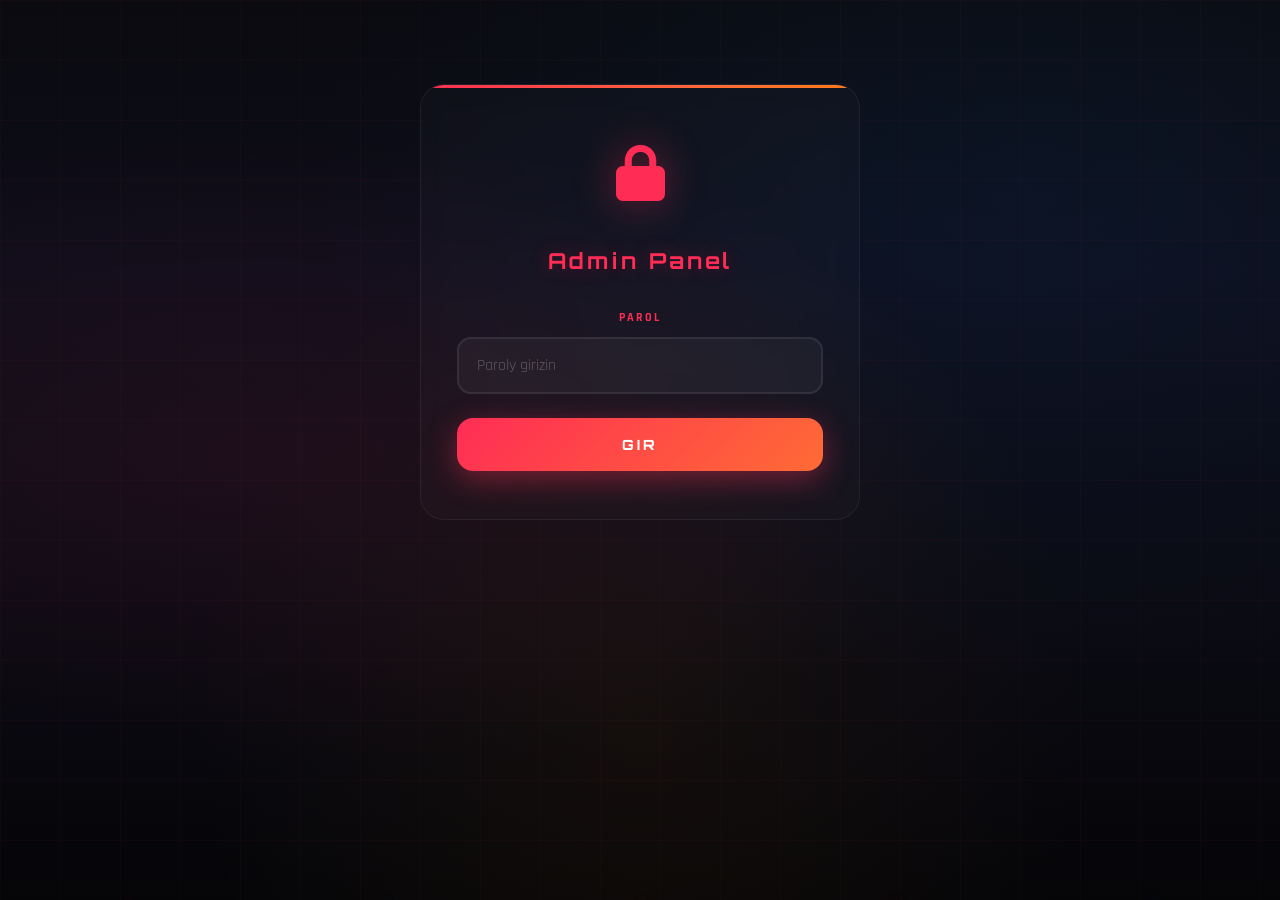
<file: templates/admin_login.html>
<!DOCTYPE html>
<html lang="tk">
<head>
    <meta charset="UTF-8">
    <meta name="viewport" content="width=device-width, initial-scale=1.0">
    <meta name="robots" content="noindex, nofollow">
    <title>Admin - PUBG Turnuvasy</title>
    <link rel="stylesheet" href="/static/css/style.css">
    <link href="https://fonts.googleapis.com/css2?family=Orbitron:wght@400;700;900&family=Rajdhani:wght@400;500;700&display=swap" rel="stylesheet">
    <link rel="stylesheet" href="https://cdnjs.cloudflare.com/ajax/libs/font-awesome/6.5.1/css/all.min.css">
</head>
<body>
    <div class="bg-animation">
        <div class="particle"></div>
        <div class="particle"></div>
        <div class="particle"></div>
        <div class="particle"></div>
        <div class="particle"></div>
    </div>
    <div class="container main-content">
        <div class="admin-login-box">
            <div class="admin-icon"><i class="fas fa-lock"></i></div>
            <h1>Admin Panel</h1>
            <form id="admin-login-form" novalidate>
                <div class="form-group">
                    <label for="sifre">Parol</label>
                    <input type="password" id="sifre" placeholder="Paroly girizin" required minlength="6" autocomplete="current-password">
                </div>
                <button type="submit" class="btn-submit" id="login-btn">
                    <span class="btn-text">GIR</span>
                </button>
            </form>
        </div>
    </div>

    <script>
        document.getElementById('admin-login-form').addEventListener('submit', async function(e) {
            e.preventDefault();
            const sifre = document.getElementById('sifre').value;
            if (sifre.length < 6) {
                alert('Parol 6 harpdan uly bolmaly!');
                return;
            }

            const btn = document.getElementById('login-btn');
            const btnText = btn.querySelector('.btn-text');
            btnText.textContent = 'Girilyar...';
            btn.disabled = true;

            try {
                const response = await fetch('/api/admin-login', {
                    method: 'POST',
                    headers: { 'Content-Type': 'application/json' },
                    body: JSON.stringify({ sifre: sifre }),
                    credentials: 'same-origin'
                });

                if (response.status === 429) {
                    alert('Gaty kop synanyshyk! 1 minut garashyn.');
                    btnText.textContent = 'GIR';
                    btn.disabled = false;
                    return;
                }

                if (!response.ok) throw new Error('Server yalnyslygy: ' + response.status);

                const result = await response.json();
                if (result.success) {
                    window.location.href = '/admin/panel';
                } else {
                    alert(result.message || 'Parol nadogry!');
                    btnText.textContent = 'GIR';
                    btn.disabled = false;
                }
            } catch (error) {
                alert('Yalnyslyk: ' + error.message);
                btnText.textContent = 'GIR';
                btn.disabled = false;
            }
        });
    </script>
</body>
</html>
</file>
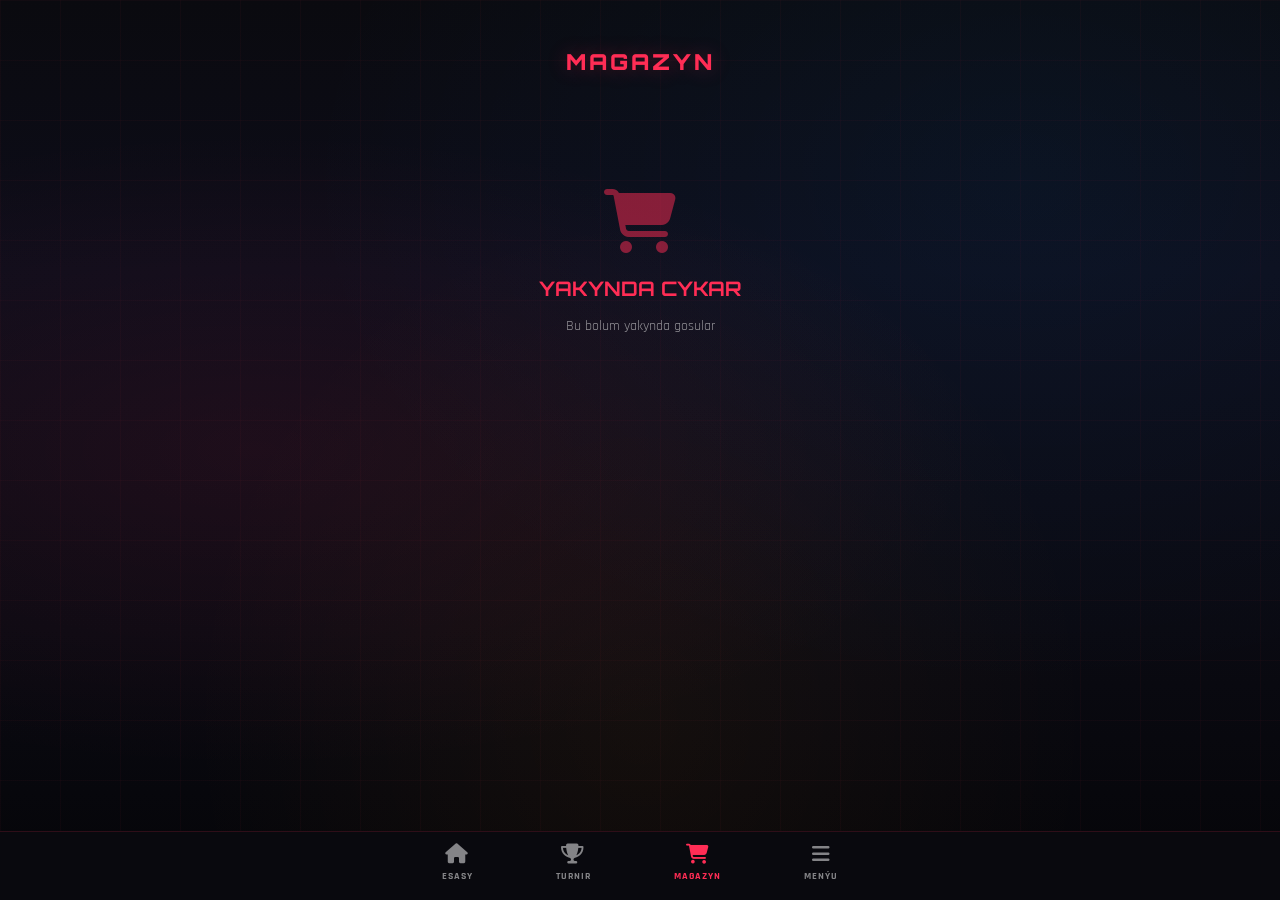
<file: templates/magazyn.html>
<!DOCTYPE html>
<html lang="tk">
<head>
    <meta charset="UTF-8">
    <meta name="viewport" content="width=device-width, initial-scale=1.0">
    <title>Magazyn - PUBG Turnuvasy</title>
    <link rel="stylesheet" href="/static/css/style.css">
    <link href="https://fonts.googleapis.com/css2?family=Orbitron:wght@400;700;900&family=Rajdhani:wght@400;500;700&display=swap" rel="stylesheet">
    <link rel="stylesheet" href="https://cdnjs.cloudflare.com/ajax/libs/font-awesome/6.5.1/css/all.min.css">
    <style>
        .bottom-nav {
            position: fixed;
            bottom: 0;
            left: 0;
            right: 0;
            z-index: 100;
            background: rgba(10, 10, 15, 0.95);
            backdrop-filter: blur(20px);
            border-top: 1px solid rgba(255, 45, 85, 0.15);
            padding: 8px 0 12px;
        }
        .bottom-nav-container {
            max-width: 480px;
            margin: 0 auto;
            display: flex;
            justify-content: space-around;
            align-items: center;
        }
        .bottom-nav-item {
            display: flex;
            flex-direction: column;
            align-items: center;
            gap: 4px;
            color: rgba(255, 255, 255, 0.5);
            text-decoration: none;
            font-size: 10px;
            font-family: 'Rajdhani', sans-serif;
            font-weight: 700;
            text-transform: uppercase;
            letter-spacing: 1px;
            transition: all 0.3s;
            padding: 4px 12px;
            border-radius: 12px;
        }
        .bottom-nav-item i {
            font-size: 20px;
        }
        .bottom-nav-item.active {
            color: #ff2d55;
        }
        .coming-soon {
            text-align: center;
            padding: 60px 20px;
        }
        .coming-soon i {
            font-size: 64px;
            color: #ff2d55;
            margin-bottom: 20px;
            opacity: 0.5;
        }
        .coming-soon h2 {
            font-family: 'Orbitron', sans-serif;
            font-size: 20px;
            color: #ff2d55;
            margin-bottom: 10px;
        }
        .coming-soon p {
            opacity: 0.6;
            font-size: 14px;
        }
    </style>
</head>
<body>
    <div class="bg-animation">
        <div class="particle"></div>
        <div class="particle"></div>
        <div class="particle"></div>
        <div class="particle"></div>
        <div class="particle"></div>
    </div>

    <div class="container main-content">
        <header class="form-header" style="padding: 20px 0 16px;">
            <h1 style="font-family: 'Orbitron', sans-serif; font-size: 22px; color: #ff2d55; letter-spacing: 3px;">MAGAZYN</h1>
        </header>

        <div class="coming-soon">
            <i class="fas fa-shopping-cart"></i>
            <h2>YAKYNDA CYKAR</h2>
            <p>Bu bolum yakynda gosular </p>
        </div>
    </div>

    <nav class="bottom-nav">
        <div class="bottom-nav-container">
            <a href="/" class="bottom-nav-item">
                <i class="fas fa-home"></i>
                <span>Esasy</span>
            </a>
            <a href="/turnir" class="bottom-nav-item">
                <i class="fas fa-trophy"></i>
                <span>Turnir</span>
            </a>
            <a href="/magazyn" class="bottom-nav-item active">
                <i class="fas fa-shopping-cart"></i>
                <span>Magazyn</span>
            </a>
            <a href="/menyu" class="bottom-nav-item">
                <i class="fas fa-bars"></i>
                <span>Menýu</span>
            </a>
        </div>
    </nav>
</body>
</html>
</file>
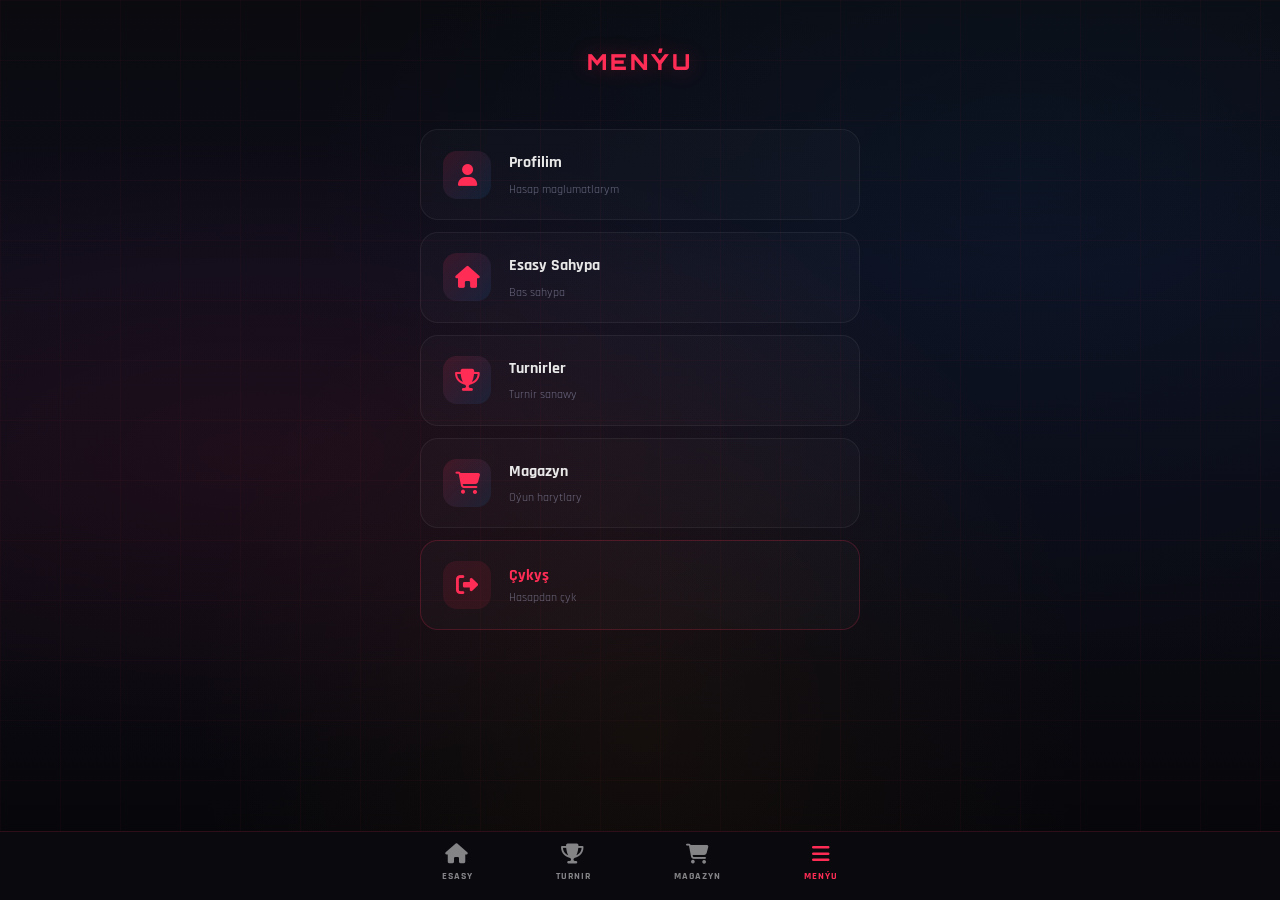
<file: templates/menyu.html>
<!DOCTYPE html>
<html lang="tk">
<head>
    <meta charset="UTF-8">
    <meta name="viewport" content="width=device-width, initial-scale=1.0">
    <title>Menýu - PUBG Turnuvasy</title>
    <link rel="stylesheet" href="/static/css/style.css">
    <link href="https://fonts.googleapis.com/css2?family=Orbitron:wght@400;700;900&family=Rajdhani:wght@400;500;700&display=swap" rel="stylesheet">
    <link rel="stylesheet" href="https://cdnjs.cloudflare.com/ajax/libs/font-awesome/6.5.1/css/all.min.css">
    <style>
        .bottom-nav {
            position: fixed;
            bottom: 0;
            left: 0;
            right: 0;
            z-index: 100;
            background: rgba(10, 10, 15, 0.95);
            backdrop-filter: blur(20px);
            border-top: 1px solid rgba(255, 45, 85, 0.15);
            padding: 8px 0 12px;
        }
        .bottom-nav-container {
            max-width: 480px;
            margin: 0 auto;
            display: flex;
            justify-content: space-around;
            align-items: center;
        }
        .bottom-nav-item {
            display: flex;
            flex-direction: column;
            align-items: center;
            gap: 4px;
            color: rgba(255, 255, 255, 0.5);
            text-decoration: none;
            font-size: 10px;
            font-family: 'Rajdhani', sans-serif;
            font-weight: 700;
            text-transform: uppercase;
            letter-spacing: 1px;
            transition: all 0.3s;
            padding: 4px 12px;
            border-radius: 12px;
        }
        .bottom-nav-item i {
            font-size: 20px;
        }
        .bottom-nav-item.active {
            color: #ff2d55;
        }
        .menu-list {
            display: flex;
            flex-direction: column;
            gap: 12px;
            margin-bottom: 80px;
        }
        .menu-item {
            display: flex;
            align-items: center;
            gap: 18px;
            padding: 20px 22px;
            background: rgba(255, 255, 255, 0.02);
            border-radius: 18px;
            border: 1px solid rgba(255, 255, 255, 0.06);
            text-decoration: none;
            color: #e8e8e8;
            transition: all 0.3s;
        }
        .menu-item:hover {
            background: rgba(255, 45, 85, 0.06);
            border-color: rgba(255, 45, 85, 0.2);
            transform: translateX(6px);
        }
        .menu-icon {
            font-size: 22px;
            width: 48px;
            height: 48px;
            display: flex;
            align-items: center;
            justify-content: center;
            background: linear-gradient(135deg, rgba(255, 45, 85, 0.15), rgba(0, 150, 255, 0.1));
            border-radius: 14px;
            color: #ff2d55;
        }
        .menu-info h3 {
            font-size: 16px;
            font-weight: 700;
            margin-bottom: 4px;
        }
        .menu-info p {
            font-size: 12px;
            opacity: 0.6;
            color: #a0a0c0;
        }
        .logout-form {
            margin: 0;
            padding: 0;
        }
        .logout-btn {
            display: flex;
            align-items: center;
            gap: 18px;
            padding: 20px 22px;
            background: rgba(255, 255, 255, 0.02);
            border-radius: 18px;
            border: 1px solid rgba(255, 45, 85, 0.2);
            color: #e8e8e8;
            transition: all 0.3s;
            width: 100%;
            font-family: inherit;
            font-size: inherit;
            cursor: pointer;
            text-align: left;
        }
        .logout-btn:hover {
            background: rgba(255, 45, 85, 0.06);
            border-color: rgba(255, 45, 85, 0.4);
            transform: translateX(6px);
        }
        .logout-btn .menu-icon {
            background: rgba(255, 45, 85, 0.1);
        }
        .logout-btn h3 {
            color: #ff2d55;
            font-size: 16px;
            font-weight: 700;
            margin-bottom: 4px;
        }
        .logout-btn p {
            font-size: 12px;
            opacity: 0.6;
            color: #a0a0c0;
        }
    </style>
</head>
<body>
    <div class="bg-animation">
        <div class="particle"></div>
        <div class="particle"></div>
        <div class="particle"></div>
        <div class="particle"></div>
        <div class="particle"></div>
    </div>

    <div class="container main-content">
        <header class="form-header" style="padding: 20px 0 16px;">
            <h1 style="font-family: 'Orbitron', sans-serif; font-size: 22px; color: #ff2d55; letter-spacing: 3px;">MENÝU</h1>
        </header>

        <div class="menu-list">
            <a href="/profil" class="menu-item">
                <div class="menu-icon"><i class="fas fa-user"></i></div>
                <div class="menu-info">
                    <h3>Profilim</h3>
                    <p>Hasap maglumatlarym</p>
                </div>
            </a>
            <a href="/" class="menu-item">
                <div class="menu-icon"><i class="fas fa-home"></i></div>
                <div class="menu-info">
                    <h3>Esasy Sahypa</h3>
                    <p>Bas sahypa</p>
                </div>
            </a>
            <a href="/turnir" class="menu-item">
                <div class="menu-icon"><i class="fas fa-trophy"></i></div>
                <div class="menu-info">
                    <h3>Turnirler</h3>
                    <p>Turnir sanawy</p>
                </div>
            </a>
            <a href="/magazyn" class="menu-item">
                <div class="menu-icon"><i class="fas fa-shopping-cart"></i></div>
                <div class="menu-info">
                    <h3>Magazyn</h3>
                    <p>Oýun harytlary</p>
                </div>
            </a>
            <form action="/logout" method="POST" class="logout-form" onsubmit="return confirm('Hakykatdanam cykmak isleyarsinizmi?');">
                <button type="submit" class="logout-btn">
                    <div class="menu-icon"><i class="fas fa-sign-out-alt"></i></div>
                    <div>
                        <h3>Çykyş</h3>
                        <p>Hasapdan çyk</p>
                    </div>
                </button>
            </form>
        </div>
    </div>

    <nav class="bottom-nav">
        <div class="bottom-nav-container">
            <a href="/" class="bottom-nav-item">
                <i class="fas fa-home"></i>
                <span>Esasy</span>
            </a>
            <a href="/turnir" class="bottom-nav-item">
                <i class="fas fa-trophy"></i>
                <span>Turnir</span>
            </a>
            <a href="/magazyn" class="bottom-nav-item">
                <i class="fas fa-shopping-cart"></i>
                <span>Magazyn</span>
            </a>
            <a href="/menyu" class="bottom-nav-item active">
                <i class="fas fa-bars"></i>
                <span>Menýu</span>
            </a>
        </div>
    </nav>
</body>
</html>
</file>
<file: static/css/style.css>
/* ===================== RESET & BASE ===================== */
* {
    margin: 0;
    padding: 0;
    box-sizing: border-box;
}

body {
    font-family: 'Rajdhani', 'Segoe UI', Tahoma, Geneva, Verdana, sans-serif;
    background: #0a0a0f;
    color: #e8e8e8;
    min-height: 100vh;
    overflow-x: hidden;
    line-height: 1.6;
    -webkit-font-smoothing: antialiased;
}

/* ===================== BACKGROUND ANIMATION ===================== */
.bg-animation {
    position: fixed;
    top: 0;
    left: 0;
    width: 100%;
    height: 100%;
    z-index: -1;
    background: 
        radial-gradient(ellipse at 20% 50%, rgba(255, 45, 85, 0.08) 0%, transparent 50%),
        radial-gradient(ellipse at 80% 20%, rgba(0, 150, 255, 0.06) 0%, transparent 50%),
        radial-gradient(ellipse at 50% 80%, rgba(255, 140, 0, 0.05) 0%, transparent 50%),
        linear-gradient(180deg, #0a0a0f 0%, #0d0d1a 30%, #0a0a12 70%, #050508 100%);
    overflow: hidden;
}

.particle {
    position: absolute;
    width: 3px;
    height: 3px;
    background: rgba(255, 45, 85, 0.6);
    border-radius: 50%;
    animation: float 20s infinite linear;
    box-shadow: 0 0 10px rgba(255, 45, 85, 0.4);
}

.particle:nth-child(1) { left: 10%; top: 100%; animation-delay: 0s; animation-duration: 18s; }
.particle:nth-child(2) { left: 30%; top: 100%; animation-delay: 3s; animation-duration: 22s; background: rgba(0, 150, 255, 0.5); box-shadow: 0 0 10px rgba(0, 150, 255, 0.3); }
.particle:nth-child(3) { left: 50%; top: 100%; animation-delay: 7s; animation-duration: 16s; background: rgba(255, 140, 0, 0.5); box-shadow: 0 0 10px rgba(255, 140, 0, 0.3); }
.particle:nth-child(4) { left: 70%; top: 100%; animation-delay: 11s; animation-duration: 20s; }
.particle:nth-child(5) { left: 90%; top: 100%; animation-delay: 15s; animation-duration: 24s; background: rgba(0, 150, 255, 0.5); box-shadow: 0 0 10px rgba(0, 150, 255, 0.3); }

@keyframes float {
    0% { transform: translateY(0) rotate(0deg); opacity: 0; }
    5% { opacity: 1; }
    95% { opacity: 1; }
    100% { transform: translateY(-120vh) rotate(1080deg); opacity: 0; }
}

.bg-animation::after {
    content: '';
    position: absolute;
    top: 0;
    left: 0;
    width: 100%;
    height: 100%;
    background-image: 
        linear-gradient(rgba(255, 45, 85, 0.03) 1px, transparent 1px),
        linear-gradient(90deg, rgba(255, 45, 85, 0.03) 1px, transparent 1px);
    background-size: 60px 60px;
    pointer-events: none;
}

/* ===================== TOP NAVIGATION ===================== */
.top-nav {
    position: fixed;
    top: 0;
    left: 0;
    right: 0;
    z-index: 100;
    background: rgba(10, 10, 15, 0.85);
    backdrop-filter: blur(20px) saturate(180%);
    -webkit-backdrop-filter: blur(20px) saturate(180%);
    border-bottom: 1px solid rgba(255, 45, 85, 0.15);
    padding: 14px 0;
}

.nav-container {
    max-width: 480px;
    margin: 0 auto;
    padding: 0 20px;
    display: flex;
    justify-content: space-between;
    align-items: center;
}

.nav-left {
    display: flex;
    align-items: center;
    gap: 14px;
}

.logo {
    display: flex;
    align-items: center;
    gap: 10px;
}

.logo-icon {
    font-size: 26px;
    color: #ff2d55;
    filter: drop-shadow(0 0 8px rgba(255, 45, 85, 0.6));
}

.logo-text {
    display: flex;
    flex-direction: column;
    line-height: 1.1;
}

.logo-title {
    font-family: 'Orbitron', sans-serif;
    font-size: 15px;
    font-weight: 900;
    color: #ff2d55;
    letter-spacing: 2px;
    text-shadow: 0 0 15px rgba(255, 45, 85, 0.4);
}

.logo-subtitle {
    font-family: 'Orbitron', sans-serif;
    font-size: 10px;
    font-weight: 700;
    color: #0096ff;
    letter-spacing: 3px;
}

.nav-right {
    display: flex;
    gap: 10px;
    align-items: center;
}

.btn-nav-outline {
    padding: 9px 18px;
    border: 1.5px solid rgba(255, 45, 85, 0.6);
    border-radius: 25px;
    color: #ff2d55;
    font-family: 'Orbitron', sans-serif;
    font-size: 11px;
    font-weight: 700;
    text-decoration: none;
    text-transform: uppercase;
    letter-spacing: 1px;
    transition: all 0.3s cubic-bezier(0.4, 0, 0.2, 1);
    background: transparent;
    position: relative;
    overflow: hidden;
}

.btn-nav-outline::before {
    content: '';
    position: absolute;
    top: 0;
    left: -100%;
    width: 100%;
    height: 100%;
    background: linear-gradient(90deg, transparent, rgba(255, 45, 85, 0.2), transparent);
    transition: left 0.5s;
}

.btn-nav-outline:hover::before {
    left: 100%;
}

.btn-nav-outline:hover {
    background: rgba(255, 45, 85, 0.1);
    box-shadow: 0 0 20px rgba(255, 45, 85, 0.3), inset 0 0 10px rgba(255, 45, 85, 0.1);
    border-color: #ff2d55;
    transform: translateY(-1px);
}

.btn-nav-primary {
    padding: 9px 18px;
    background: linear-gradient(135deg, #ff2d55, #ff6b35);
    border: none;
    border-radius: 25px;
    color: white;
    font-family: 'Orbitron', sans-serif;
    font-size: 11px;
    font-weight: 700;
    text-decoration: none;
    text-transform: uppercase;
    letter-spacing: 1px;
    transition: all 0.3s cubic-bezier(0.4, 0, 0.2, 1);
    box-shadow: 0 4px 20px rgba(255, 45, 85, 0.4);
    position: relative;
    overflow: hidden;
}

.btn-nav-primary::after {
    content: '';
    position: absolute;
    top: -50%;
    left: -50%;
    width: 200%;
    height: 200%;
    background: radial-gradient(circle, rgba(255,255,255,0.2) 0%, transparent 70%);
    opacity: 0;
    transition: opacity 0.3s;
}

.btn-nav-primary:hover::after {
    opacity: 1;
}

.btn-nav-primary:hover {
    transform: translateY(-2px);
    box-shadow: 0 8px 30px rgba(255, 45, 85, 0.6);
    filter: brightness(1.1);
}

/* ===================== MAIN CONTENT ===================== */
.main-content {
    padding-top: 80px;
}

.container {
    max-width: 480px;
    margin: 0 auto;
    padding: 24px 20px;
    position: relative;
    z-index: 1;
}

/* ===================== HERO SECTION ===================== */
.hero-section {
    text-align: center;
    padding: 40px 0 30px;
    position: relative;
}

.hero-section::before {
    content: '';
    position: absolute;
    top: 50%;
    left: 50%;
    transform: translate(-50%, -50%);
    width: 200px;
    height: 200px;
    background: radial-gradient(circle, rgba(255, 45, 85, 0.15) 0%, transparent 70%);
    border-radius: 50%;
    pointer-events: none;
    animation: pulse-glow 3s ease-in-out infinite;
}

@keyframes pulse-glow {
    0%, 100% { transform: translate(-50%, -50%) scale(1); opacity: 0.5; }
    50% { transform: translate(-50%, -50%) scale(1.2); opacity: 0.8; }
}

.hero-icon {
    font-size: 56px;
    margin-bottom: 16px;
    color: #ff2d55;
    filter: drop-shadow(0 0 25px rgba(255, 45, 85, 0.6));
    animation: icon-float 3s ease-in-out infinite;
}

@keyframes icon-float {
    0%, 100% { transform: translateY(0); }
    50% { transform: translateY(-8px); }
}

.hero-title {
    font-family: 'Orbitron', sans-serif;
    font-size: 32px;
    font-weight: 900;
    background: linear-gradient(135deg, #ff2d55, #ff6b35, #ff8c00, #ff2d55);
    background-size: 300% 300%;
    -webkit-background-clip: text;
    -webkit-text-fill-color: transparent;
    background-clip: text;
    letter-spacing: 4px;
    margin-bottom: 6px;
    animation: gradient-shift 4s ease infinite;
}

@keyframes gradient-shift {
    0%, 100% { background-position: 0% 50%; }
    50% { background-position: 100% 50%; }
}

.hero-subtitle {
    font-family: 'Orbitron', sans-serif;
    font-size: 20px;
    font-weight: 700;
    color: #0096ff;
    letter-spacing: 8px;
    margin-bottom: 14px;
    text-shadow: 0 0 20px rgba(0, 150, 255, 0.3);
}

.hero-desc {
    font-size: 14px;
    opacity: 0.7;
    color: #a0a0c0;
    font-weight: 500;
}

/* ===================== COUNTER SECTION ===================== */
.counter-section {
    background: linear-gradient(135deg, rgba(255, 45, 85, 0.06), rgba(0, 150, 255, 0.04));
    border-radius: 24px;
    padding: 28px 24px;
    margin-bottom: 28px;
    border: 1px solid rgba(255, 45, 85, 0.12);
    position: relative;
    overflow: hidden;
    backdrop-filter: blur(10px);
}

.counter-section::before {
    content: '';
    position: absolute;
    top: -50%;
    left: -50%;
    width: 200%;
    height: 200%;
    background: radial-gradient(circle, rgba(255, 45, 85, 0.04) 0%, transparent 70%);
    animation: pulse-bg 5s ease-in-out infinite;
}

@keyframes pulse-bg {
    0%, 100% { transform: scale(1) rotate(0deg); opacity: 0.5; }
    50% { transform: scale(1.15) rotate(5deg); opacity: 1; }
}

.counter-header {
    display: flex;
    justify-content: space-between;
    align-items: flex-start;
    margin-bottom: 24px;
    position: relative;
    z-index: 1;
}

.counter-left, .counter-right {
    text-align: left;
}

.counter-right {
    text-align: right;
}

.counter-label {
    font-size: 10px;
    text-transform: uppercase;
    letter-spacing: 3px;
    opacity: 0.6;
    display: block;
    margin-bottom: 8px;
    color: #a0a0c0;
    font-weight: 700;
}

.counter-value {
    font-family: 'Orbitron', sans-serif;
    font-size: 40px;
    font-weight: 900;
    color: #ff2d55;
    text-shadow: 0 0 30px rgba(255, 45, 85, 0.4);
    line-height: 1;
}

.counter-total {
    font-size: 16px;
    opacity: 0.5;
    color: #0096ff;
    font-weight: 500;
}

.counter-value-remaining {
    font-family: 'Orbitron', sans-serif;
    font-size: 36px;
    font-weight: 900;
    color: #ff8c00;
    text-shadow: 0 0 25px rgba(255, 140, 0, 0.4);
    line-height: 1;
}

.progress-bar-container {
    background: rgba(255, 255, 255, 0.04);
    height: 10px;
    border-radius: 5px;
    overflow: hidden;
    margin-bottom: 16px;
    position: relative;
    z-index: 1;
    border: 1px solid rgba(255, 255, 255, 0.05);
}

.progress-bar {
    height: 100%;
    background: linear-gradient(90deg, #ff2d55, #ff6b35, #ff8c00, #ff2d55);
    background-size: 200% 100%;
    border-radius: 5px;
    transition: width 1s cubic-bezier(0.4, 0, 0.2, 1);
    box-shadow: 0 0 15px rgba(255, 45, 85, 0.5);
    animation: progress-shimmer 2s linear infinite;
}

@keyframes progress-shimmer {
    0% { background-position: 200% 0; }
    100% { background-position: -200% 0; }
}

.counter-alert {
    text-align: center;
    font-size: 13px;
    color: #ff8c00;
    font-weight: 600;
    position: relative;
    z-index: 1;
    letter-spacing: 0.5px;
}

/* ===================== SECTION TITLES ===================== */
.section-title {
    font-family: 'Orbitron', sans-serif;
    font-size: 14px;
    font-weight: 700;
    text-transform: uppercase;
    letter-spacing: 3px;
    margin-bottom: 20px;
    color: #ff2d55;
    display: flex;
    align-items: center;
    gap: 10px;
    position: relative;
    padding-left: 16px;
}

.section-title::before {
    content: '';
    position: absolute;
    left: 0;
    top: 50%;
    transform: translateY(-50%);
    width: 4px;
    height: 20px;
    background: linear-gradient(180deg, #ff2d55, #ff6b35);
    border-radius: 2px;
    box-shadow: 0 0 10px rgba(255, 45, 85, 0.5);
}

/* ===================== CATEGORIES ===================== */
.categories-section {
    margin-bottom: 28px;
}

.categories-grid {
    display: flex;
    flex-direction: column;
    gap: 12px;
}

.category-card {
    display: flex;
    align-items: center;
    gap: 18px;
    padding: 20px 22px;
    background: rgba(255, 255, 255, 0.02);
    border-radius: 18px;
    border: 1px solid rgba(255, 255, 255, 0.06);
    text-decoration: none;
    color: #e8e8e8;
    transition: all 0.4s cubic-bezier(0.4, 0, 0.2, 1);
    cursor: pointer;
    position: relative;
    overflow: hidden;
}

.category-card::before {
    content: '';
    position: absolute;
    top: 0;
    left: 0;
    width: 100%;
    height: 100%;
    background: linear-gradient(90deg, rgba(255, 45, 85, 0.08), transparent);
    opacity: 0;
    transition: opacity 0.4s;
}

.category-card:hover::before {
    opacity: 1;
}

.category-card:hover {
    background: rgba(255, 45, 85, 0.06);
    border-color: rgba(255, 45, 85, 0.25);
    transform: translateX(6px) scale(1.01);
    box-shadow: 0 8px 30px rgba(255, 45, 85, 0.15);
}

.category-icon {
    font-size: 24px;
    width: 52px;
    height: 52px;
    display: flex;
    align-items: center;
    justify-content: center;
    background: linear-gradient(135deg, rgba(255, 45, 85, 0.15), rgba(0, 150, 255, 0.1));
    border-radius: 14px;
    border: 1px solid rgba(255, 45, 85, 0.2);
    color: #ff2d55;
    flex-shrink: 0;
    transition: all 0.3s;
}

.category-card:hover .category-icon {
    background: linear-gradient(135deg, rgba(255, 45, 85, 0.25), rgba(0, 150, 255, 0.2));
    transform: scale(1.1) rotate(5deg);
    box-shadow: 0 0 20px rgba(255, 45, 85, 0.3);
}

.category-info {
    flex: 1;
    position: relative;
    z-index: 1;
}

.category-info h3 {
    font-size: 16px;
    font-weight: 700;
    margin-bottom: 4px;
    letter-spacing: 0.5px;
}

.category-info p {
    font-size: 12px;
    opacity: 0.6;
    color: #a0a0c0;
}

.category-arrow {
    font-size: 20px;
    opacity: 0.4;
    color: #ff2d55;
    transition: all 0.3s;
    position: relative;
    z-index: 1;
}

.category-card:hover .category-arrow {
    opacity: 1;
    transform: translateX(4px);
    text-shadow: 0 0 10px rgba(255, 45, 85, 0.5);
}

/* ===================== INFO SECTION ===================== */
.info-section {
    margin-bottom: 28px;
}

.info-list {
    display: flex;
    flex-direction: column;
    gap: 10px;
}

.info-item {
    display: flex;
    align-items: center;
    gap: 18px;
    padding: 18px 22px;
    background: rgba(255, 255, 255, 0.02);
    border-radius: 16px;
    border: 1px solid rgba(255, 255, 255, 0.05);
    transition: all 0.3s;
}

.info-item:hover {
    background: rgba(255, 255, 255, 0.04);
    border-color: rgba(255, 45, 85, 0.15);
    transform: translateX(4px);
}

.info-icon {
    font-size: 22px;
    width: 44px;
    height: 44px;
    display: flex;
    align-items: center;
    justify-content: center;
    background: rgba(255, 45, 85, 0.08);
    border-radius: 12px;
    color: #ff2d55;
    flex-shrink: 0;
    transition: all 0.3s;
}

.info-item:hover .info-icon {
    background: rgba(255, 45, 85, 0.15);
    transform: scale(1.1);
}

.info-content {
    display: flex;
    flex-direction: column;
}

.info-label {
    font-size: 10px;
    opacity: 0.5;
    text-transform: uppercase;
    letter-spacing: 2px;
    margin-bottom: 4px;
    color: #a0a0c0;
    font-weight: 700;
}

.info-value {
    font-size: 16px;
    font-weight: 700;
    color: #e8e8e8;
}

.info-value.highlight {
    color: #ff8c00;
    text-shadow: 0 0 10px rgba(255, 140, 0, 0.3);
}

/* ===================== PRIZES SECTION ===================== */
.prizes-section {
    margin-bottom: 28px;
}

.prizes-grid {
    display: flex;
    flex-direction: column;
    gap: 12px;
}

.prize-card {
    display: flex;
    align-items: center;
    gap: 18px;
    padding: 20px 24px;
    border-radius: 16px;
    border-left: 4px solid;
    position: relative;
    overflow: hidden;
    transition: all 0.3s;
}

.prize-card:hover {
    transform: translateX(4px);
    box-shadow: 0 8px 25px rgba(0, 0, 0, 0.3);
}

.prize-card.gold {
    background: linear-gradient(90deg, rgba(255, 215, 0, 0.08), rgba(255, 215, 0, 0.02));
    border-left-color: #ffd700;
}

.prize-card.gold:hover {
    background: linear-gradient(90deg, rgba(255, 215, 0, 0.12), rgba(255, 215, 0, 0.04));
}

.prize-card.silver {
    background: linear-gradient(90deg, rgba(192, 192, 192, 0.06), rgba(192, 192, 192, 0.02));
    border-left-color: #c0c0c0;
}

.prize-card.silver:hover {
    background: linear-gradient(90deg, rgba(192, 192, 192, 0.1), rgba(192, 192, 192, 0.04));
}

.prize-card.bronze {
    background: linear-gradient(90deg, rgba(205, 127, 50, 0.06), rgba(205, 127, 50, 0.02));
    border-left-color: #cd7f32;
}

.prize-card.bronze:hover {
    background: linear-gradient(90deg, rgba(205, 127, 50, 0.1), rgba(205, 127, 50, 0.04));
}

.prize-rank {
    font-size: 36px;
    filter: drop-shadow(0 0 10px rgba(255, 215, 0, 0.3));
}

.prize-info h3 {
    font-size: 15px;
    font-weight: 700;
    margin-bottom: 6px;
    letter-spacing: 0.5px;
}

.prize-card.gold .prize-info h3 { color: #ffd700; text-shadow: 0 0 10px rgba(255, 215, 0, 0.3); }
.prize-card.silver .prize-info h3 { color: #c0c0c0; text-shadow: 0 0 10px rgba(192, 192, 192, 0.3); }
.prize-card.bronze .prize-info h3 { color: #cd7f32; text-shadow: 0 0 10px rgba(205, 127, 50, 0.3); }

.prize-amount {
    font-size: 20px;
    font-weight: 800;
    font-family: 'Orbitron', sans-serif;
    letter-spacing: 1px;
}

.prize-bonus {
    font-size: 12px;
    opacity: 0.8;
    color: #ffd700;
}

.prize-total {
    text-align: center;
    margin-top: 20px;
    padding: 18px;
    background: linear-gradient(135deg, rgba(255, 45, 85, 0.08), rgba(0, 150, 255, 0.04));
    border-radius: 16px;
    border: 1px solid rgba(255, 45, 85, 0.2);
    position: relative;
    overflow: hidden;
}

.prize-total::before {
    content: '';
    position: absolute;
    top: 0;
    left: -100%;
    width: 100%;
    height: 100%;
    background: linear-gradient(90deg, transparent, rgba(255, 255, 255, 0.05), transparent);
    animation: shimmer 3s infinite;
}

@keyframes shimmer {
    0% { left: -100%; }
    100% { left: 100%; }
}

.prize-total span {
    font-size: 12px;
    opacity: 0.7;
    display: block;
    margin-bottom: 6px;
    letter-spacing: 2px;
    position: relative;
    z-index: 1;
}

.prize-total strong {
    font-family: 'Orbitron', sans-serif;
    font-size: 24px;
    color: #ffd700;
    text-shadow: 0 0 20px rgba(255, 215, 0, 0.4);
    position: relative;
    z-index: 1;
}

/* ===================== RULES SECTION ===================== */
.rules-section {
    margin-bottom: 28px;
}

.rules-list {
    display: flex;
    flex-direction: column;
    gap: 12px;
}

.rule-item {
    display: flex;
    align-items: flex-start;
    gap: 16px;
    background: rgba(255, 255, 255, 0.02);
    padding: 16px 20px;
    border-radius: 14px;
    border: 1px solid rgba(255, 255, 255, 0.05);
    transition: all 0.3s;
}

.rule-item:hover {
    background: rgba(255, 255, 255, 0.04);
    border-color: rgba(255, 45, 85, 0.15);
    transform: translateX(4px);
}

.rule-number {
    width: 32px;
    height: 32px;
    background: linear-gradient(135deg, #ff2d55, #ff6b35);
    border-radius: 50%;
    display: flex;
    align-items: center;
    justify-content: center;
    font-size: 13px;
    font-weight: 700;
    flex-shrink: 0;
    box-shadow: 0 0 15px rgba(255, 45, 85, 0.4);
    color: white;
    font-family: 'Orbitron', sans-serif;
}

.rule-item p {
    font-size: 14px;
    opacity: 0.9;
    padding-top: 4px;
    color: #c0c0d0;
}

/* ===================== FOOTER ===================== */
.main-footer {
    text-align: center;
    padding: 40px 0 24px;
    border-top: 1px solid rgba(255, 255, 255, 0.06);
    margin-top: 30px;
    position: relative;
}

.main-footer::before {
    content: '';
    position: absolute;
    top: -1px;
    left: 50%;
    transform: translateX(-50%);
    width: 100px;
    height: 2px;
    background: linear-gradient(90deg, transparent, #ff2d55, transparent);
}

.main-footer p {
    font-size: 12px;
    opacity: 0.4;
    margin: 0;
    color: #a0a0c0;
}

.footer-location {
    margin-top: 8px !important;
    font-size: 11px !important;
    letter-spacing: 2px;
}

/* ===================== BUTTONS ===================== */
.btn-primary {
    display: block;
    width: 100%;
    padding: 18px;
    background: linear-gradient(135deg, #ff2d55, #ff6b35);
    border: none;
    border-radius: 16px;
    color: white;
    font-family: 'Orbitron', sans-serif;
    font-weight: 800;
    font-size: 14px;
    text-align: center;
    text-decoration: none;
    text-transform: uppercase;
    letter-spacing: 3px;
    cursor: pointer;
    box-shadow: 0 8px 30px rgba(255, 45, 85, 0.4);
    transition: all 0.3s cubic-bezier(0.4, 0, 0.2, 1);
    position: relative;
    overflow: hidden;
}

.btn-primary::before {
    content: '';
    position: absolute;
    top: 0;
    left: -100%;
    width: 100%;
    height: 100%;
    background: linear-gradient(90deg, transparent, rgba(255, 255, 255, 0.2), transparent);
    transition: left 0.6s;
}

.btn-primary:hover::before {
    left: 100%;
}

.btn-primary:hover {
    transform: translateY(-3px);
    box-shadow: 0 12px 40px rgba(255, 45, 85, 0.5);
    filter: brightness(1.1);
}

.btn-primary:active {
    transform: translateY(-1px);
}

.btn-secondary {
    display: block;
    width: 100%;
    padding: 14px;
    background: transparent;
    border: 2px solid rgba(255, 255, 255, 0.12);
    border-radius: 14px;
    color: #e8e8e8;
    font-family: 'Rajdhani', sans-serif;
    font-weight: 600;
    font-size: 14px;
    text-align: center;
    cursor: pointer;
    margin-top: 12px;
    transition: all 0.3s;
    letter-spacing: 1px;
}

.btn-secondary:hover {
    border-color: #ff2d55;
    color: #ff2d55;
    background: rgba(255, 45, 85, 0.05);
    box-shadow: 0 0 20px rgba(255, 45, 85, 0.1);
}

.btn-submit {
    display: block;
    width: 100%;
    padding: 18px;
    background: linear-gradient(135deg, #ff2d55, #ff6b35);
    border: none;
    border-radius: 16px;
    color: white;
    font-family: 'Orbitron', sans-serif;
    font-weight: 800;
    font-size: 14px;
    text-align: center;
    text-transform: uppercase;
    letter-spacing: 3px;
    cursor: pointer;
    box-shadow: 0 8px 30px rgba(255, 45, 85, 0.4);
    transition: all 0.3s cubic-bezier(0.4, 0, 0.2, 1);
    position: relative;
    overflow: hidden;
}

.btn-submit::before {
    content: '';
    position: absolute;
    top: 0;
    left: -100%;
    width: 100%;
    height: 100%;
    background: linear-gradient(90deg, transparent, rgba(255, 255, 255, 0.2), transparent);
    transition: left 0.6s;
}

.btn-submit:hover::before {
    left: 100%;
}

.btn-submit:hover {
    transform: translateY(-3px);
    box-shadow: 0 12px 40px rgba(255, 45, 85, 0.5);
    filter: brightness(1.1);
}

.btn-submit:disabled {
    opacity: 0.6;
    cursor: not-allowed;
    transform: none;
    filter: none;
}

.btn-submit:disabled::before {
    display: none;
}

/* ===================== FORM STYLES ===================== */
.form-header {
    text-align: center;
    padding: 24px 0;
    margin-bottom: 24px;
}

.back-btn {
    display: inline-flex;
    align-items: center;
    gap: 6px;
    color: rgba(255, 255, 255, 0.6);
    text-decoration: none;
    font-size: 14px;
    margin-bottom: 18px;
    transition: all 0.3s;
    font-weight: 600;
}

.back-btn:hover {
    color: #ff2d55;
    transform: translateX(-4px);
}

.form-header h1 {
    font-family: 'Orbitron', sans-serif;
    font-size: 26px;
    font-weight: 900;
    margin-bottom: 10px;
    color: #ff2d55;
    text-shadow: 0 0 20px rgba(255, 45, 85, 0.3);
    letter-spacing: 3px;
}

.form-header p {
    font-size: 14px;
    opacity: 0.7;
    color: #a0a0c0;
}

.registration-form {
    background: rgba(255, 255, 255, 0.02);
    border-radius: 20px;
    padding: 30px;
    border: 1px solid rgba(255, 255, 255, 0.06);
    backdrop-filter: blur(10px);
}

.form-group {
    margin-bottom: 24px;
    position: relative;
}

.form-group label {
    display: block;
    margin-bottom: 10px;
    font-size: 12px;
    font-weight: 700;
    text-transform: uppercase;
    letter-spacing: 2px;
    color: #ff2d55;
}

.form-group input {
    width: 100%;
    padding: 16px 18px;
    background: rgba(255, 255, 255, 0.04);
    border: 2px solid rgba(255, 255, 255, 0.08);
    border-radius: 14px;
    color: #e8e8e8;
    font-size: 16px;
    font-family: 'Rajdhani', sans-serif;
    transition: all 0.3s;
    outline: none;
}

.form-group input:focus {
    border-color: #ff2d55;
    background: rgba(255, 45, 85, 0.05);
    box-shadow: 0 0 20px rgba(255, 45, 85, 0.15);
}

.form-group input::placeholder {
    color: rgba(255, 255, 255, 0.25);
}

.form-hint {
    display: block;
    margin-top: 8px;
    font-size: 12px;
    opacity: 0.5;
    line-height: 1.4;
    color: #a0a0c0;
}

.form-info-box {
    background: linear-gradient(135deg, rgba(255, 45, 85, 0.06), rgba(0, 150, 255, 0.04));
    border-radius: 16px;
    padding: 20px;
    margin-bottom: 24px;
    border: 1px solid rgba(255, 45, 85, 0.12);
    position: relative;
    overflow: hidden;
}

.form-info-box::before {
    content: '';
    position: absolute;
    top: 0;
    left: 0;
    width: 3px;
    height: 100%;
    background: linear-gradient(180deg, #ff2d55, #ff6b35);
}

.form-info-box h4 {
    font-size: 14px;
    margin-bottom: 12px;
    color: #ff2d55;
    font-weight: 700;
    padding-left: 8px;
}

.form-info-box ul {
    list-style: none;
    padding: 0;
    padding-left: 8px;
}

.form-info-box li {
    font-size: 13px;
    opacity: 0.85;
    margin-bottom: 8px;
    padding-left: 18px;
    position: relative;
    color: #c0c0d0;
}

.form-info-box li::before {
    content: '>';
    position: absolute;
    left: 0;
    color: #ff2d55;
    font-weight: 700;
}

/* ===================== PAYMENT STYLES ===================== */
.payment-card {
    background: rgba(255, 255, 255, 0.02);
    border-radius: 20px;
    padding: 30px;
    border: 1px solid rgba(255, 255, 255, 0.06);
    margin-bottom: 24px;
    backdrop-filter: blur(10px);
    position: relative;
    overflow: hidden;
}

.payment-card::before {
    content: '';
    position: absolute;
    top: 0;
    left: 0;
    width: 100%;
    height: 3px;
    background: linear-gradient(90deg, #ff2d55, #ff6b35, #ff8c00, #ff2d55);
    background-size: 200% 100%;
    animation: progress-shimmer 3s linear infinite;
}

.payment-user-info {
    text-align: center;
    padding-bottom: 24px;
    border-bottom: 1px solid rgba(255, 255, 255, 0.08);
    margin-bottom: 24px;
}

.payment-user-info h3 {
    font-size: 20px;
    margin-bottom: 10px;
    font-weight: 700;
    color: #e8e8e8;
}

.payment-user-info p {
    font-size: 14px;
    opacity: 0.7;
    margin-bottom: 6px;
    color: #a0a0c0;
}

.payment-details {
    margin-bottom: 24px;
}

.payment-row {
    display: flex;
    justify-content: space-between;
    align-items: center;
    padding: 12px 0;
    border-bottom: 1px solid rgba(255, 255, 255, 0.05);
}

.payment-row span {
    font-size: 14px;
    opacity: 0.7;
    color: #a0a0c0;
}

.payment-amount {
    font-family: 'Orbitron', sans-serif;
    font-size: 20px;
    color: #ff8c00;
    text-shadow: 0 0 15px rgba(255, 140, 0, 0.3);
}

.payment-instructions {
    margin-bottom: 24px;
}

.payment-instructions h4 {
    font-size: 15px;
    margin-bottom: 14px;
    color: #ff2d55;
    font-weight: 700;
    display: flex;
    align-items: center;
    gap: 8px;
}

.payment-instructions ol {
    padding-left: 24px;
    margin-bottom: 18px;
}

.payment-instructions li {
    font-size: 14px;
    opacity: 0.9;
    margin-bottom: 10px;
    line-height: 1.6;
    color: #c0c0d0;
}

.payment-warning {
    background: linear-gradient(135deg, rgba(255, 140, 0, 0.08), rgba(255, 140, 0, 0.02));
    border: 1px solid rgba(255, 140, 0, 0.2);
    border-radius: 12px;
    padding: 14px;
    font-size: 13px;
    line-height: 1.6;
    color: #c0c0d0;
}

.payment-warning strong {
    color: #ff8c00;
}

.btn-payment-sms {
    display: flex;
    align-items: center;
    justify-content: center;
    gap: 18px;
    width: 100%;
    padding: 22px;
    background: linear-gradient(135deg, #00c853, #00a844);
    border: none;
    border-radius: 18px;
    color: white;
    text-decoration: none;
    cursor: pointer;
    margin: 24px 0;
    box-shadow: 0 8px 30px rgba(0, 200, 83, 0.3);
    transition: all 0.3s cubic-bezier(0.4, 0, 0.2, 1);
    position: relative;
    overflow: hidden;
}

.btn-payment-sms::before {
    content: '';
    position: absolute;
    top: 0;
    left: -100%;
    width: 100%;
    height: 100%;
    background: linear-gradient(90deg, transparent, rgba(255, 255, 255, 0.2), transparent);
    transition: left 0.6s;
}

.btn-payment-sms:hover::before {
    left: 100%;
}

.btn-payment-sms:hover {
    transform: translateY(-3px);
    box-shadow: 0 12px 40px rgba(0, 200, 83, 0.4);
    filter: brightness(1.1);
}

.btn-payment-sms span {
    font-size: 32px;
}

.btn-payment-sms strong {
    display: block;
    font-size: 18px;
    font-family: 'Orbitron', sans-serif;
    letter-spacing: 2px;
}

.btn-payment-sms small {
    font-size: 12px;
    opacity: 0.9;
    display: block;
    letter-spacing: 1px;
}

.payment-divider {
    text-align: center;
    margin: 20px 0;
    position: relative;
}

.payment-divider::before {
    content: '';
    position: absolute;
    top: 50%;
    left: 0;
    right: 0;
    height: 1px;
    background: linear-gradient(90deg, transparent, rgba(255, 255, 255, 0.15), transparent);
}

.payment-divider span {
    position: relative;
    background: #0a0a0f;
    padding: 0 18px;
    font-size: 13px;
    opacity: 0.5;
    color: #a0a0c0;
    letter-spacing: 2px;
    text-transform: uppercase;
}

.payment-manual {
    text-align: center;
}

.payment-manual p {
    font-size: 13px;
    opacity: 0.7;
    margin-bottom: 10px;
    color: #a0a0c0;
}

.sms-preview {
    display: flex;
    align-items: center;
    gap: 12px;
    background: rgba(0, 0, 0, 0.4);
    padding: 14px 18px;
    border-radius: 12px;
    margin-top: 12px;
    border: 1px solid rgba(255, 255, 255, 0.06);
}

.sms-preview code {
    flex: 1;
    font-size: 20px;
    font-family: 'Orbitron', monospace;
    color: #00c853;
    text-shadow: 0 0 10px rgba(0, 200, 83, 0.3);
    letter-spacing: 1px;
}

.btn-copy-small {
    background: rgba(255, 255, 255, 0.08);
    border: 1px solid rgba(255, 255, 255, 0.12);
    border-radius: 10px;
    padding: 10px 14px;
    color: #e8e8e8;
    cursor: pointer;
    transition: all 0.3s;
    font-family: 'Rajdhani', sans-serif;
    font-weight: 600;
    font-size: 13px;
}

.btn-copy-small:hover {
    background: rgba(255, 45, 85, 0.15);
    border-color: rgba(255, 45, 85, 0.3);
    color: #ff2d55;
    box-shadow: 0 0 15px rgba(255, 45, 85, 0.2);
}

.payment-confirmation {
    background: rgba(255, 255, 255, 0.02);
    border-radius: 20px;
    padding: 30px;
    border: 1px solid rgba(255, 255, 255, 0.06);
    text-align: center;
    backdrop-filter: blur(10px);
}

.payment-confirmation h3 {
    font-size: 20px;
    margin-bottom: 12px;
    font-weight: 700;
    color: #e8e8e8;
}

.payment-confirmation p {
    font-size: 14px;
    opacity: 0.7;
    margin-bottom: 18px;
    color: #a0a0c0;
}

.btn-confirm-payment {
    display: block;
    width: 100%;
    padding: 18px;
    background: linear-gradient(135deg, #ff2d55, #ff6b35);
    border: none;
    border-radius: 16px;
    color: white;
    font-family: 'Orbitron', sans-serif;
    font-weight: 800;
    font-size: 14px;
    text-align: center;
    text-transform: uppercase;
    letter-spacing: 3px;
    cursor: pointer;
    box-shadow: 0 8px 30px rgba(255, 45, 85, 0.4);
    transition: all 0.3s cubic-bezier(0.4, 0, 0.2, 1);
    position: relative;
    overflow: hidden;
}

.btn-confirm-payment::before {
    content: '';
    position: absolute;
    top: 0;
    left: -100%;
    width: 100%;
    height: 100%;
    background: linear-gradient(90deg, transparent, rgba(255, 255, 255, 0.2), transparent);
    transition: left 0.6s;
}

.btn-confirm-payment:hover::before {
    left: 100%;
}

.btn-confirm-payment:hover {
    transform: translateY(-3px);
    box-shadow: 0 12px 40px rgba(255, 45, 85, 0.5);
    filter: brightness(1.1);
}

.btn-confirm-payment:disabled {
    opacity: 0.6;
    cursor: not-allowed;
    transform: none;
    filter: none;
}

.btn-confirm-payment:disabled::before {
    display: none;
}

/* ===================== MODAL STYLES ===================== */
.modal {
    display: none;
    position: fixed;
    top: 0;
    left: 0;
    width: 100%;
    height: 100%;
    background: rgba(0, 0, 0, 0.9);
    z-index: 1000;
    justify-content: center;
    align-items: center;
    padding: 20px;
    backdrop-filter: blur(10px);
}

.modal-content {
    background: linear-gradient(135deg, #12121a, #0d0d15);
    border-radius: 24px;
    padding: 36px;
    max-width: 420px;
    width: 100%;
    text-align: center;
    border: 1px solid rgba(255, 45, 85, 0.2);
    animation: modalIn 0.4s cubic-bezier(0.4, 0, 0.2, 1);
    box-shadow: 0 25px 50px rgba(0, 0, 0, 0.5), 0 0 30px rgba(255, 45, 85, 0.1);
    position: relative;
    overflow: hidden;
}

.modal-content::before {
    content: '';
    position: absolute;
    top: 0;
    left: 0;
    width: 100%;
    height: 3px;
    background: linear-gradient(90deg, #ff2d55, #ff6b35, #ff8c00, #ff2d55);
    background-size: 200% 100%;
    animation: progress-shimmer 3s linear infinite;
}

@keyframes modalIn {
    from {
        opacity: 0;
        transform: scale(0.9) translateY(30px);
    }
    to {
        opacity: 1;
        transform: scale(1) translateY(0);
    }
}

.modal-header {
    display: flex;
    justify-content: space-between;
    align-items: center;
    margin-bottom: 24px;
}

.modal-header h3 {
    font-family: 'Orbitron', sans-serif;
    font-size: 18px;
    color: #ff2d55;
    letter-spacing: 2px;
}

.modal-close {
    background: none;
    border: none;
    color: rgba(255, 255, 255, 0.5);
    font-size: 24px;
    cursor: pointer;
    transition: color 0.2s;
    width: 36px;
    height: 36px;
    display: flex;
    align-items: center;
    justify-content: center;
    border-radius: 50%;
}

.modal-close:hover {
    color: #ff2d55;
    background: rgba(255, 45, 85, 0.1);
}

.modal-body p {
    font-size: 14px;
    opacity: 0.85;
    margin-bottom: 18px;
    color: #c0c0d0;
}

.modal-input {
    width: 100%;
    padding: 16px 18px;
    background: rgba(255, 255, 255, 0.04);
    border: 2px solid rgba(255, 255, 255, 0.08);
    border-radius: 14px;
    color: #e8e8e8;
    font-size: 16px;
    font-family: 'Rajdhani', sans-serif;
    outline: none;
    transition: all 0.3s;
}

.modal-input:focus {
    border-color: #ff2d55;
    background: rgba(255, 45, 85, 0.05);
    box-shadow: 0 0 20px rgba(255, 45, 85, 0.15);
}

.success-icon {
    font-size: 64px;
    margin-bottom: 20px;
    color: #00c853;
    filter: drop-shadow(0 0 20px rgba(0, 200, 83, 0.4));
    animation: success-bounce 0.6s cubic-bezier(0.4, 0, 0.2, 1);
}

@keyframes success-bounce {
    0% { transform: scale(0); }
    50% { transform: scale(1.2); }
    100% { transform: scale(1); }
}

.ref-code-box {
    background: rgba(0, 0, 0, 0.4);
    border-radius: 16px;
    padding: 24px;
    margin: 24px 0;
    border: 2px dashed rgba(255, 45, 85, 0.4);
    position: relative;
    overflow: hidden;
}

.ref-code-box::before {
    content: '';
    position: absolute;
    top: 0;
    left: 0;
    width: 100%;
    height: 100%;
    background: radial-gradient(circle, rgba(255, 45, 85, 0.05) 0%, transparent 70%);
}

.ref-label {
    font-size: 12px;
    opacity: 0.7;
    text-transform: uppercase;
    letter-spacing: 2px;
    color: #a0a0c0;
    position: relative;
    z-index: 1;
}

.ref-code {
    font-family: 'Orbitron', monospace;
    font-size: 28px;
    font-weight: 900;
    color: #ff2d55;
    letter-spacing: 3px;
    margin: 14px 0;
    text-shadow: 0 0 20px rgba(255, 45, 85, 0.4);
    position: relative;
    z-index: 1;
}

.btn-copy {
    display: inline-flex;
    align-items: center;
    gap: 8px;
    padding: 12px 24px;
    background: rgba(255, 45, 85, 0.15);
    border: 1px solid rgba(255, 45, 85, 0.3);
    border-radius: 10px;
    color: #ff2d55;
    font-family: 'Rajdhani', sans-serif;
    font-weight: 700;
    font-size: 14px;
    cursor: pointer;
    transition: all 0.3s;
    position: relative;
    z-index: 1;
}

.btn-copy:hover {
    background: rgba(255, 45, 85, 0.25);
    box-shadow: 0 0 20px rgba(255, 45, 85, 0.2);
    transform: translateY(-2px);
}

.next-steps {
    margin-top: 24px;
    padding-top: 24px;
    border-top: 1px solid rgba(255, 255, 255, 0.08);
}

.next-steps p {
    font-size: 14px;
    opacity: 0.7;
    margin-bottom: 18px;
    color: #a0a0c0;
}

.pending-icon {
    font-size: 56px;
    margin-bottom: 20px;
    color: #ff8c00;
    filter: drop-shadow(0 0 15px rgba(255, 140, 0, 0.4));
    animation: pulse 2s infinite;
}

@keyframes pulse {
    0%, 100% { transform: scale(1); filter: drop-shadow(0 0 15px rgba(255, 140, 0, 0.4)); }
    50% { transform: scale(1.1); filter: drop-shadow(0 0 25px rgba(255, 140, 0, 0.6)); }
}

.pending-info {
    background: rgba(255, 255, 255, 0.02);
    border-radius: 16px;
    padding: 20px;
    margin: 20px 0;
    text-align: left;
    border: 1px solid rgba(255, 255, 255, 0.06);
}

.pending-info p {
    font-size: 14px;
    font-weight: 700;
    margin-bottom: 14px;
    color: #e8e8e8;
}

.pending-info ul {
    list-style: none;
    padding: 0;
}

.pending-info li {
    font-size: 13px;
    opacity: 0.85;
    margin-bottom: 8px;
    color: #c0c0d0;
    display: flex;
    align-items: center;
    gap: 8px;
}

.pending-info li strong {
    color: #ff8c00;
}

.pending-status {
    margin: 20px 0;
}

.pending-note {
    font-size: 13px;
    opacity: 0.6;
    margin-bottom: 20px;
    color: #a0a0c0;
}

/* ===================== PROFILE STYLES ===================== */
.profile-card {
    background: linear-gradient(135deg, rgba(255, 45, 85, 0.08), rgba(0, 150, 255, 0.06));
    border-radius: 20px;
    padding: 28px;
    margin-bottom: 24px;
    border: 1px solid rgba(255, 45, 85, 0.15);
    display: flex;
    align-items: center;
    gap: 24px;
    position: relative;
    overflow: hidden;
    backdrop-filter: blur(10px);
}

.profile-card::before {
    content: '';
    position: absolute;
    top: 0;
    left: 0;
    width: 3px;
    height: 100%;
    background: linear-gradient(180deg, #ff2d55, #ff6b35);
}

.profile-avatar {
    width: 76px;
    height: 76px;
    background: linear-gradient(135deg, #ff2d55, #ff6b35);
    border-radius: 50%;
    display: flex;
    align-items: center;
    justify-content: center;
    font-size: 36px;
    flex-shrink: 0;
    box-shadow: 0 0 30px rgba(255, 45, 85, 0.4);
    color: white;
    position: relative;
    z-index: 1;
}

.profile-info h2 {
    font-size: 20px;
    font-weight: 700;
    margin-bottom: 8px;
    color: #e8e8e8;
    position: relative;
    z-index: 1;
}

.profile-pubg-id {
    font-size: 14px;
    opacity: 0.7;
    margin-bottom: 6px;
    color: #a0a0c0;
    position: relative;
    z-index: 1;
}

.profile-ref {
    font-family: 'Orbitron', monospace;
    font-size: 13px;
    color: #ff2d55;
    position: relative;
    z-index: 1;
    text-shadow: 0 0 10px rgba(255, 45, 85, 0.3);
}

.status-card {
    background: rgba(255, 255, 255, 0.02);
    border-radius: 20px;
    padding: 28px;
    border: 1px solid rgba(255, 255, 255, 0.06);
    margin-bottom: 24px;
    backdrop-filter: blur(10px);
    position: relative;
    overflow: hidden;
}

.status-card::before {
    content: '';
    position: absolute;
    top: 0;
    left: 0;
    width: 100%;
    height: 3px;
    background: linear-gradient(90deg, #ff2d55, #ff6b35, #ff8c00, #ff2d55);
    background-size: 200% 100%;
    animation: progress-shimmer 3s linear infinite;
}

.status-card h3 {
    font-size: 14px;
    font-weight: 700;
    text-transform: uppercase;
    letter-spacing: 3px;
    color: #ff2d55;
    margin-bottom: 20px;
    position: relative;
    z-index: 1;
}

.status-steps {
    display: flex;
    flex-direction: column;
    gap: 14px;
    margin: 24px 0;
    position: relative;
    z-index: 1;
}

.status-step {
    display: flex;
    align-items: center;
    gap: 18px;
    padding: 18px;
    background: rgba(255, 255, 255, 0.02);
    border-radius: 14px;
    border-left: 3px solid rgba(255, 255, 255, 0.1);
    transition: all 0.4s cubic-bezier(0.4, 0, 0.2, 1);
    position: relative;
    overflow: hidden;
}

.status-step::before {
    content: '';
    position: absolute;
    top: 0;
    left: 0;
    width: 100%;
    height: 100%;
    background: linear-gradient(90deg, rgba(255, 45, 85, 0.05), transparent);
    opacity: 0;
    transition: opacity 0.4s;
}

.status-step:hover::before {
    opacity: 1;
}

.status-step.completed {
    border-left-color: #00c853;
    background: rgba(0, 200, 83, 0.04);
}

.status-step.pending {
    border-left-color: #ff8c00;
    background: rgba(255, 140, 0, 0.04);
}

.status-step.rejected {
    border-left-color: #ff2d55;
    background: rgba(255, 45, 85, 0.04);
}

.step-icon {
    font-size: 26px;
    width: 36px;
    text-align: center;
    flex-shrink: 0;
    position: relative;
    z-index: 1;
}

.step-info {
    display: flex;
    flex-direction: column;
    position: relative;
    z-index: 1;
}

.step-title {
    font-weight: 700;
    font-size: 15px;
    color: #e8e8e8;
}

.step-date {
    font-size: 12px;
    opacity: 0.6;
    margin-top: 4px;
    color: #a0a0c0;
}

.status-badge {
    padding: 14px 24px;
    border-radius: 14px;
    font-weight: 700;
    text-align: center;
    margin-top: 18px;
    font-size: 14px;
    letter-spacing: 1px;
    position: relative;
    z-index: 1;
    animation: fadeInUp 0.5s ease;
}

@keyframes fadeInUp {
    from { opacity: 0; transform: translateY(10px); }
    to { opacity: 1; transform: translateY(0); }
}

.status-badge.approved {
    background: linear-gradient(135deg, rgba(0, 200, 83, 0.15), rgba(0, 200, 83, 0.08));
    color: #00c853;
    border: 1px solid rgba(0, 200, 83, 0.3);
    box-shadow: 0 0 20px rgba(0, 200, 83, 0.2);
}

.status-badge.rejected {
    background: linear-gradient(135deg, rgba(255, 45, 85, 0.15), rgba(255, 45, 85, 0.08));
    color: #ff2d55;
    border: 1px solid rgba(255, 45, 85, 0.3);
    box-shadow: 0 0 20px rgba(255, 45, 85, 0.2);
}

.status-badge.waiting {
    background: linear-gradient(135deg, rgba(255, 140, 0, 0.15), rgba(255, 140, 0, 0.08));
    color: #ff8c00;
    border: 1px solid rgba(255, 140, 0, 0.3);
    box-shadow: 0 0 20px rgba(255, 140, 0, 0.2);
}

/* ===================== TEAM STYLES ===================== */
.team-section {
    margin-bottom: 24px;
}

.team-section h3 {
    font-size: 14px;
    font-weight: 700;
    text-transform: uppercase;
    letter-spacing: 3px;
    color: #ff2d55;
    margin-bottom: 18px;
    display: flex;
    align-items: center;
    gap: 10px;
    position: relative;
    padding-left: 16px;
}

.team-section h3::before {
    content: '';
    position: absolute;
    left: 0;
    top: 50%;
    transform: translateY(-50%);
    width: 4px;
    height: 20px;
    background: linear-gradient(180deg, #ff2d55, #ff6b35);
    border-radius: 2px;
    box-shadow: 0 0 10px rgba(255, 45, 85, 0.5);
}

.team-card {
    background: rgba(255, 255, 255, 0.02);
    border-radius: 18px;
    padding: 24px;
    border: 1px solid rgba(255, 255, 255, 0.06);
    backdrop-filter: blur(10px);
    position: relative;
    overflow: hidden;
}

.team-card::before {
    content: '';
    position: absolute;
    top: 0;
    left: 0;
    width: 100%;
    height: 3px;
    background: linear-gradient(90deg, #ff2d55, #ff6b35, #ff8c00, #ff2d55);
    background-size: 200% 100%;
    animation: progress-shimmer 3s linear infinite;
}

.team-header {
    display: flex;
    justify-content: space-between;
    align-items: center;
    margin-bottom: 18px;
    padding-bottom: 18px;
    border-bottom: 1px solid rgba(255, 255, 255, 0.08);
    position: relative;
    z-index: 1;
}

.team-header h4 {
    font-size: 18px;
    font-weight: 700;
    color: #e8e8e8;
}

.team-code {
    font-family: 'Orbitron', monospace;
    font-size: 12px;
    color: #ff2d55;
    background: rgba(255, 45, 85, 0.1);
    padding: 6px 12px;
    border-radius: 8px;
    border: 1px solid rgba(255, 45, 85, 0.2);
    text-shadow: 0 0 10px rgba(255, 45, 85, 0.2);
}

.team-members {
    display: flex;
    flex-direction: column;
    gap: 12px;
    margin-bottom: 18px;
    position: relative;
    z-index: 1;
}

.team-member {
    display: flex;
    align-items: center;
    gap: 12px;
    padding: 14px;
    background: rgba(255, 255, 255, 0.02);
    border-radius: 12px;
    transition: all 0.3s;
    border: 1px solid rgba(255, 255, 255, 0.04);
}

.team-member:hover {
    background: rgba(255, 255, 255, 0.04);
    border-color: rgba(255, 45, 85, 0.1);
    transform: translateX(4px);
}

.team-member.leader {
    background: rgba(255, 215, 0, 0.04);
    border: 1px solid rgba(255, 215, 0, 0.15);
}

.team-member.leader:hover {
    background: rgba(255, 215, 0, 0.08);
}

.member-role {
    font-size: 11px;
    opacity: 0.7;
    width: 60px;
    font-weight: 700;
    text-transform: uppercase;
    letter-spacing: 1px;
    color: #a0a0c0;
}

.team-member.leader .member-role {
    color: #ffd700;
}

.member-name {
    flex: 1;
    font-size: 14px;
    font-weight: 600;
    color: #e8e8e8;
}

.member-status {
    font-size: 18px;
}

.team-invite {
    background: rgba(255, 45, 85, 0.04);
    border-radius: 12px;
    padding: 18px;
    border: 1px dashed rgba(255, 45, 85, 0.3);
    position: relative;
    z-index: 1;
}

.team-invite p {
    font-size: 13px;
    opacity: 0.85;
    margin-bottom: 12px;
    color: #c0c0d0;
}

.invite-code-box {
    display: flex;
    align-items: center;
    gap: 12px;
}

.invite-code-box code {
    flex: 1;
    font-family: 'Orbitron', monospace;
    font-size: 18px;
    color: #ff2d55;
    background: rgba(0, 0, 0, 0.3);
    padding: 12px;
    border-radius: 10px;
    text-align: center;
    text-shadow: 0 0 10px rgba(255, 45, 85, 0.3);
    border: 1px solid rgba(255, 45, 85, 0.15);
    letter-spacing: 2px;
}

.team-empty {
    background: rgba(255, 255, 255, 0.02);
    border-radius: 18px;
    padding: 28px;
    border: 1px solid rgba(255, 255, 255, 0.06);
    text-align: center;
    backdrop-filter: blur(10px);
}

.team-empty p {
    font-size: 14px;
    opacity: 0.7;
    margin-bottom: 18px;
    color: #a0a0c0;
}

.team-actions {
    display: flex;
    gap: 12px;
}

/* ===================== SHARE SECTION ===================== */
.share-section {
    background: rgba(255, 255, 255, 0.02);
    border-radius: 18px;
    padding: 24px;
    border: 1px solid rgba(255, 255, 255, 0.06);
    margin-bottom: 24px;
    text-align: center;
    backdrop-filter: blur(10px);
    position: relative;
    overflow: hidden;
}

.share-section::before {
    content: '';
    position: absolute;
    top: 0;
    left: 0;
    width: 100%;
    height: 3px;
    background: linear-gradient(90deg, #ff2d55, #ff6b35, #ff8c00, #ff2d55);
    background-size: 200% 100%;
    animation: progress-shimmer 3s linear infinite;
}

.share-section h3 {
    font-size: 14px;
    font-weight: 700;
    text-transform: uppercase;
    letter-spacing: 3px;
    color: #ff2d55;
    margin-bottom: 12px;
    position: relative;
    z-index: 1;
}

.share-section p {
    font-size: 13px;
    opacity: 0.7;
    margin-bottom: 18px;
    color: #a0a0c0;
    position: relative;
    z-index: 1;
}

.share-code-box {
    display: flex;
    align-items: center;
    gap: 12px;
    background: rgba(0, 0, 0, 0.3);
    padding: 14px;
    border-radius: 12px;
    position: relative;
    z-index: 1;
    border: 1px solid rgba(255, 45, 85, 0.15);
}

.share-code-box code {
    flex: 1;
    font-family: 'Orbitron', monospace;
    font-size: 18px;
    color: #ff2d55;
    text-shadow: 0 0 10px rgba(255, 45, 85, 0.3);
    letter-spacing: 2px;
}

.share-code-box button {
    background: rgba(255, 45, 85, 0.15);
    border: 1px solid rgba(255, 45, 85, 0.3);
    border-radius: 10px;
    padding: 10px 18px;
    color: #ff2d55;
    font-family: 'Rajdhani', sans-serif;
    font-weight: 700;
    font-size: 13px;
    cursor: pointer;
    transition: all 0.3s;
}

.share-code-box button:hover {
    background: rgba(255, 45, 85, 0.25);
    box-shadow: 0 0 20px rgba(255, 45, 85, 0.2);
    transform: translateY(-2px);
}

/* ===================== TEAM TABS ===================== */
.team-tabs {
    display: flex;
    gap: 12px;
    margin-bottom: 24px;
}

.tab-btn {
    flex: 1;
    padding: 14px;
    background: rgba(255, 255, 255, 0.04);
    border: 2px solid rgba(255, 255, 255, 0.08);
    border-radius: 14px;
    color: #e8e8e8;
    font-family: 'Rajdhani', sans-serif;
    font-weight: 700;
    font-size: 14px;
    cursor: pointer;
    transition: all 0.3s cubic-bezier(0.4, 0, 0.2, 1);
    letter-spacing: 1px;
}

.tab-btn.active {
    background: linear-gradient(135deg, #ff2d55, #ff6b35);
    border-color: #ff2d55;
    box-shadow: 0 4px 20px rgba(255, 45, 85, 0.3);
}

.tab-btn:hover:not(.active) {
    border-color: rgba(255, 45, 85, 0.4);
    background: rgba(255, 45, 85, 0.05);
}

.tab-content {
    display: none;
}

.tab-content.active {
    display: block;
    animation: fadeInUp 0.4s ease;
}

.team-form {
    background: rgba(255, 255, 255, 0.02);
    border-radius: 20px;
    padding: 30px;
    border: 1px solid rgba(255, 255, 255, 0.06);
    backdrop-filter: blur(10px);
}

.team-preview {
    background: rgba(255, 215, 0, 0.04);
    border-radius: 14px;
    padding: 18px;
    margin-bottom: 18px;
    border: 1px solid rgba(255, 215, 0, 0.15);
    position: relative;
    overflow: hidden;
}

.team-preview h4 {
    font-size: 14px;
    color: #ffd700;
    margin-bottom: 6px;
    font-weight: 700;
}

.team-preview p {
    font-size: 14px;
    opacity: 0.85;
    color: #c0c0d0;
}

.team-info-box {
    background: rgba(255, 45, 85, 0.04);
    border-radius: 14px;
    padding: 18px;
    margin-bottom: 24px;
    border: 1px solid rgba(255, 45, 85, 0.15);
}

.team-info-box p {
    font-size: 13px;
    opacity: 0.85;
    margin-bottom: 8px;
    color: #c0c0d0;
}

.team-info-box p:last-child {
    margin-bottom: 0;
}

/* ===================== ADMIN STYLES ===================== */
.admin-login-box {
    background: rgba(255, 255, 255, 0.02);
    border-radius: 24px;
    padding: 48px 36px;
    border: 1px solid rgba(255, 255, 255, 0.06);
    text-align: center;
    margin-top: 60px;
    backdrop-filter: blur(10px);
    position: relative;
    overflow: hidden;
}

.admin-login-box::before {
    content: '';
    position: absolute;
    top: 0;
    left: 0;
    width: 100%;
    height: 3px;
    background: linear-gradient(90deg, #ff2d55, #ff6b35, #ff8c00, #ff2d55);
    background-size: 200% 100%;
    animation: progress-shimmer 3s linear infinite;
}

.admin-icon {
    font-size: 56px;
    margin-bottom: 20px;
    color: #ff2d55;
    filter: drop-shadow(0 0 20px rgba(255, 45, 85, 0.4));
    animation: icon-float 3s ease-in-out infinite;
}

.admin-login-box h1 {
    font-family: 'Orbitron', sans-serif;
    font-size: 22px;
    margin-bottom: 30px;
    color: #ff2d55;
    text-shadow: 0 0 20px rgba(255, 45, 85, 0.3);
    letter-spacing: 3px;
    position: relative;
    z-index: 1;
}

.admin-header {
    margin-bottom: 36px;
    position: relative;
    z-index: 1;
}

.admin-header h1 {
    font-family: 'Orbitron', sans-serif;
    font-size: 20px;
    color: #ff2d55;
    margin-bottom: 24px;
    text-shadow: 0 0 20px rgba(255, 45, 85, 0.3);
    letter-spacing: 3px;
}

.admin-stats {
    display: grid;
    grid-template-columns: 1fr 1fr 1fr;
    gap: 12px;
}

.stat-box {
    background: rgba(255, 255, 255, 0.02);
    border-radius: 14px;
    padding: 18px;
    text-align: center;
    border: 1px solid rgba(255, 255, 255, 0.06);
    transition: all 0.3s;
    position: relative;
    overflow: hidden;
}

.stat-box:hover {
    border-color: rgba(255, 45, 85, 0.2);
    transform: translateY(-2px);
    box-shadow: 0 8px 25px rgba(255, 45, 85, 0.1);
}

.stat-box::before {
    content: '';
    position: absolute;
    top: 0;
    left: 0;
    width: 100%;
    height: 2px;
    background: linear-gradient(90deg, #ff2d55, #ff6b35);
    opacity: 0.5;
}

.stat-box span {
    display: block;
    font-size: 10px;
    opacity: 0.6;
    text-transform: uppercase;
    letter-spacing: 2px;
    margin-bottom: 8px;
    color: #a0a0c0;
    font-weight: 700;
}

.stat-box strong {
    display: block;
    font-family: 'Orbitron', sans-serif;
    font-size: 28px;
    color: #ff2d55;
    text-shadow: 0 0 15px rgba(255, 45, 85, 0.3);
}

.admin-section {
    margin-bottom: 36px;
    position: relative;
    z-index: 1;
}

.admin-section h2 {
    font-size: 14px;
    font-weight: 700;
    text-transform: uppercase;
    letter-spacing: 3px;
    color: #ff2d55;
    margin-bottom: 18px;
    display: flex;
    align-items: center;
    gap: 10px;
    position: relative;
    padding-left: 16px;
}

.admin-section h2::before {
    content: '';
    position: absolute;
    left: 0;
    top: 50%;
    transform: translateY(-50%);
    width: 4px;
    height: 20px;
    background: linear-gradient(180deg, #ff2d55, #ff6b35);
    border-radius: 2px;
    box-shadow: 0 0 10px rgba(255, 45, 85, 0.5);
}

.table-responsive {
    overflow-x: auto;
    border-radius: 14px;
    border: 1px solid rgba(255, 255, 255, 0.06);
}

.admin-table {
    width: 100%;
    border-collapse: collapse;
    font-size: 12px;
    background: rgba(255, 255, 255, 0.02);
}

.admin-table th {
    background: rgba(255, 45, 85, 0.1);
    padding: 14px;
    text-align: left;
    font-weight: 700;
    text-transform: uppercase;
    font-size: 10px;
    letter-spacing: 2px;
    color: #ff2d55;
    border-bottom: 1px solid rgba(255, 45, 85, 0.15);
}

.admin-table td {
    padding: 14px;
    border-bottom: 1px solid rgba(255, 255, 255, 0.05);
    color: #c0c0d0;
    transition: all 0.2s;
}

.admin-table tr:hover td {
    background: rgba(255, 45, 85, 0.03);
}

.admin-table code {
    font-family: 'Orbitron', monospace;
    font-size: 11px;
    color: #ff2d55;
    background: rgba(255, 45, 85, 0.1);
    padding: 3px 8px;
    border-radius: 6px;
    border: 1px solid rgba(255, 45, 85, 0.15);
    text-shadow: 0 0 5px rgba(255, 45, 85, 0.2);
}

.btn-approve, .btn-reject, .btn-delete {
    padding: 8px 12px;
    border: none;
    border-radius: 8px;
    font-size: 11px;
    font-weight: 700;
    cursor: pointer;
    margin-right: 6px;
    transition: all 0.3s;
    letter-spacing: 1px;
    text-transform: uppercase;
}

.btn-approve {
    background: #00c853;
    color: white;
    box-shadow: 0 4px 15px rgba(0, 200, 83, 0.3);
}

.btn-approve:hover {
    filter: brightness(1.2);
    transform: translateY(-2px);
    box-shadow: 0 6px 20px rgba(0, 200, 83, 0.4);
}

.btn-reject {
    background: #ff2d55;
    color: white;
    box-shadow: 0 4px 15px rgba(255, 45, 85, 0.3);
}

.btn-reject:hover {
    filter: brightness(1.2);
    transform: translateY(-2px);
    box-shadow: 0 6px 20px rgba(255, 45, 85, 0.4);
}

.btn-delete {
    background: #6b7280;
    color: white;
    box-shadow: 0 4px 15px rgba(107, 114, 128, 0.3);
}

.btn-delete:hover {
    filter: brightness(1.2);
    transform: translateY(-2px);
    box-shadow: 0 6px 20px rgba(107, 114, 128, 0.4);
}

.teams-grid {
    display: grid;
    grid-template-columns: 1fr 1fr;
    gap: 12px;
}

.team-admin-card {
    background: rgba(255, 255, 255, 0.02);
    border-radius: 14px;
    padding: 18px;
    border: 1px solid rgba(255, 255, 255, 0.06);
    transition: all 0.3s;
    position: relative;
    overflow: hidden;
}

.team-admin-card:hover {
    border-color: rgba(255, 45, 85, 0.2);
    transform: translateY(-2px);
    box-shadow: 0 8px 25px rgba(255, 45, 85, 0.1);
}

.team-admin-card::before {
    content: '';
    position: absolute;
    top: 0;
    left: 0;
    width: 100%;
    height: 2px;
    background: linear-gradient(90deg, #ff2d55, #ff6b35);
    opacity: 0.5;
}

.team-admin-card h4 {
    font-size: 14px;
    margin-bottom: 10px;
    color: #e8e8e8;
    font-weight: 700;
}

.team-admin-card p {
    font-size: 12px;
    opacity: 0.7;
    margin-bottom: 6px;
    color: #a0a0c0;
}

/* Admin ayarlar form */
.ayar-form {
    background: rgba(255, 255, 255, 0.02);
    border-radius: 20px;
    padding: 24px;
    border: 1px solid rgba(255, 255, 255, 0.06);
    margin-bottom: 24px;
    backdrop-filter: blur(10px);
    position: relative;
    overflow: hidden;
}

.ayar-form::before {
    content: '';
    position: absolute;
    top: 0;
    left: 0;
    width: 100%;
    height: 3px;
    background: linear-gradient(90deg, #ff2d55, #ff6b35, #ff8c00, #ff2d55);
    background-size: 200% 100%;
    animation: progress-shimmer 3s linear infinite;
}

.ayar-group {
    margin-bottom: 18px;
    position: relative;
    z-index: 1;
}

.ayar-group label {
    display: block;
    font-size: 11px;
    font-weight: 700;
    text-transform: uppercase;
    letter-spacing: 2px;
    color: #ff2d55;
    margin-bottom: 8px;
}

.ayar-group input {
    width: 100%;
    padding: 14px 16px;
    background: rgba(255, 255, 255, 0.04);
    border: 2px solid rgba(255, 255, 255, 0.08);
    border-radius: 12px;
    color: #e8e8e8;
    font-size: 15px;
    font-family: 'Rajdhani', sans-serif;
    transition: all 0.3s;
    outline: none;
}

.ayar-group input:focus {
    border-color: #ff2d55;
    background: rgba(255, 45, 85, 0.05);
    box-shadow: 0 0 20px rgba(255, 45, 85, 0.15);
}

/* Admin tabs */
.admin-tabs {
    display: flex;
    gap: 12px;
    margin-bottom: 24px;
    border-bottom: 1px solid rgba(255, 255, 255, 0.08);
    padding-bottom: 12px;
}

.admin-tab-btn {
    flex: 1;
    padding: 14px;
    background: rgba(255, 255, 255, 0.04);
    border: 2px solid rgba(255, 255, 255, 0.08);
    border-radius: 14px;
    color: #e8e8e8;
    font-family: 'Orbitron', sans-serif;
    font-weight: 700;
    font-size: 11px;
    cursor: pointer;
    transition: all 0.3s cubic-bezier(0.4, 0, 0.2, 1);
    text-transform: uppercase;
    letter-spacing: 2px;
}

.admin-tab-btn.active {
    background: linear-gradient(135deg, #ff2d55, #ff6b35);
    border-color: #ff2d55;
    box-shadow: 0 4px 20px rgba(255, 45, 85, 0.3);
}

.admin-tab-btn:hover:not(.active) {
    border-color: rgba(255, 45, 85, 0.4);
    background: rgba(255, 45, 85, 0.05);
}

.admin-tab-content {
    display: none;
}

.admin-tab-content.active {
    display: block;
    animation: fadeInUp 0.4s ease;
}

/* ===================== RESPONSIVE ===================== */
@media (max-width: 480px) {
    .container {
        padding: 16px;
    }

    .counter-value {
        font-size: 34px;
    }

    .counter-value-remaining {
        font-size: 30px;
    }

    .hero-title {
        font-size: 26px;
        letter-spacing: 2px;
    }

    .hero-subtitle {
        font-size: 16px;
        letter-spacing: 4px;
    }

    .nav-right {
        gap: 8px;
    }

    .btn-nav-outline, .btn-nav-primary {
        padding: 7px 14px;
        font-size: 10px;
    }

    .admin-stats {
        grid-template-columns: 1fr;
    }

    .teams-grid {
        grid-template-columns: 1fr;
    }

    .admin-tabs {
        flex-direction: column;
    }

    .team-tabs {
        flex-direction: column;
    }

    .profile-card {
        flex-direction: column;
        text-align: center;
        gap: 18px;
    }

    .profile-avatar {
        width: 64px;
        height: 64px;
        font-size: 30px;
    }
}

/* ===================== SCROLLBAR ===================== */
::-webkit-scrollbar {
    width: 6px;
}

::-webkit-scrollbar-track {
    background: #0a0a0f;
}

::-webkit-scrollbar-thumb {
    background: rgba(255, 45, 85, 0.3);
    border-radius: 3px;
}

::-webkit-scrollbar-thumb:hover {
    background: rgba(255, 45, 85, 0.5);
}

/* ===================== SELECTION ===================== */
::selection {
    background: rgba(255, 45, 85, 0.3);
    color: white;
}

/* ===================== LOADER ===================== */
.btn-loader {
    display: inline-block;
    animation: spin 1s linear infinite;
}

@keyframes spin {
    from { transform: rotate(0deg); }
    to { transform: rotate(360deg); }
}

/* ===================== FOCUS VISIBLE ===================== */
:focus-visible {
    outline: 2px solid #ff2d55;
    outline-offset: 2px;
    border-radius: 4px;
}

/* ===================== BOTTOM NAVIGATION ===================== */
.bottom-nav {
    position: fixed;
    bottom: 0;
    left: 0;
    right: 0;
    z-index: 100;
    background: rgba(10, 10, 15, 0.95);
    backdrop-filter: blur(20px);
    -webkit-backdrop-filter: blur(20px);
    border-top: 1px solid rgba(255, 45, 85, 0.15);
    padding: 8px 0 12px;
}

.bottom-nav-container {
    max-width: 480px;
    margin: 0 auto;
    display: flex;
    justify-content: space-around;
    align-items: center;
}

.bottom-nav-item {
    display: flex;
    flex-direction: column;
    align-items: center;
    gap: 4px;
    color: rgba(255, 255, 255, 0.5);
    text-decoration: none;
    font-size: 10px;
    font-family: 'Rajdhani', sans-serif;
    font-weight: 700;
    text-transform: uppercase;
    letter-spacing: 1px;
    padding: 4px 12px;
    border-radius: 12px;
    transition: all 0.3s;
    -webkit-tap-highlight-color: transparent;
    -webkit-touch-callout: none;
}

.bottom-nav-item i {
    font-size: 20px;
}

.bottom-nav-item.active {
    color: #ff2d55;
}

.bottom-nav-item:hover {
    color: #ff2d55;
}

/* Mobile tap highlight fix for bottom nav */
.bottom-nav-item:active {
    background-color: transparent !important;
    -webkit-tap-highlight-color: transparent !important;
}

/* Admin logout */
.admin-logout-form {
    display: inline;
}
.admin-logout-btn {
    background: none;
    border: none;
    color: #ff2d55;
    text-decoration: none;
    font-size: 13px;
    cursor: pointer;
    font-family: inherit;
}

/* ===================== ERROR PAGES ===================== */
.error-page {
    text-align: center;
    padding-top: 100px;
}
.error-icon {
    font-size: 80px;
}
.error-title {
    font-size: 48px;
}
.error-desc {
    opacity: 0.7;
    margin: 20px 0;
}
.error-btn {
    max-width: 200px;
    margin: 0 auto;
}
</file>
